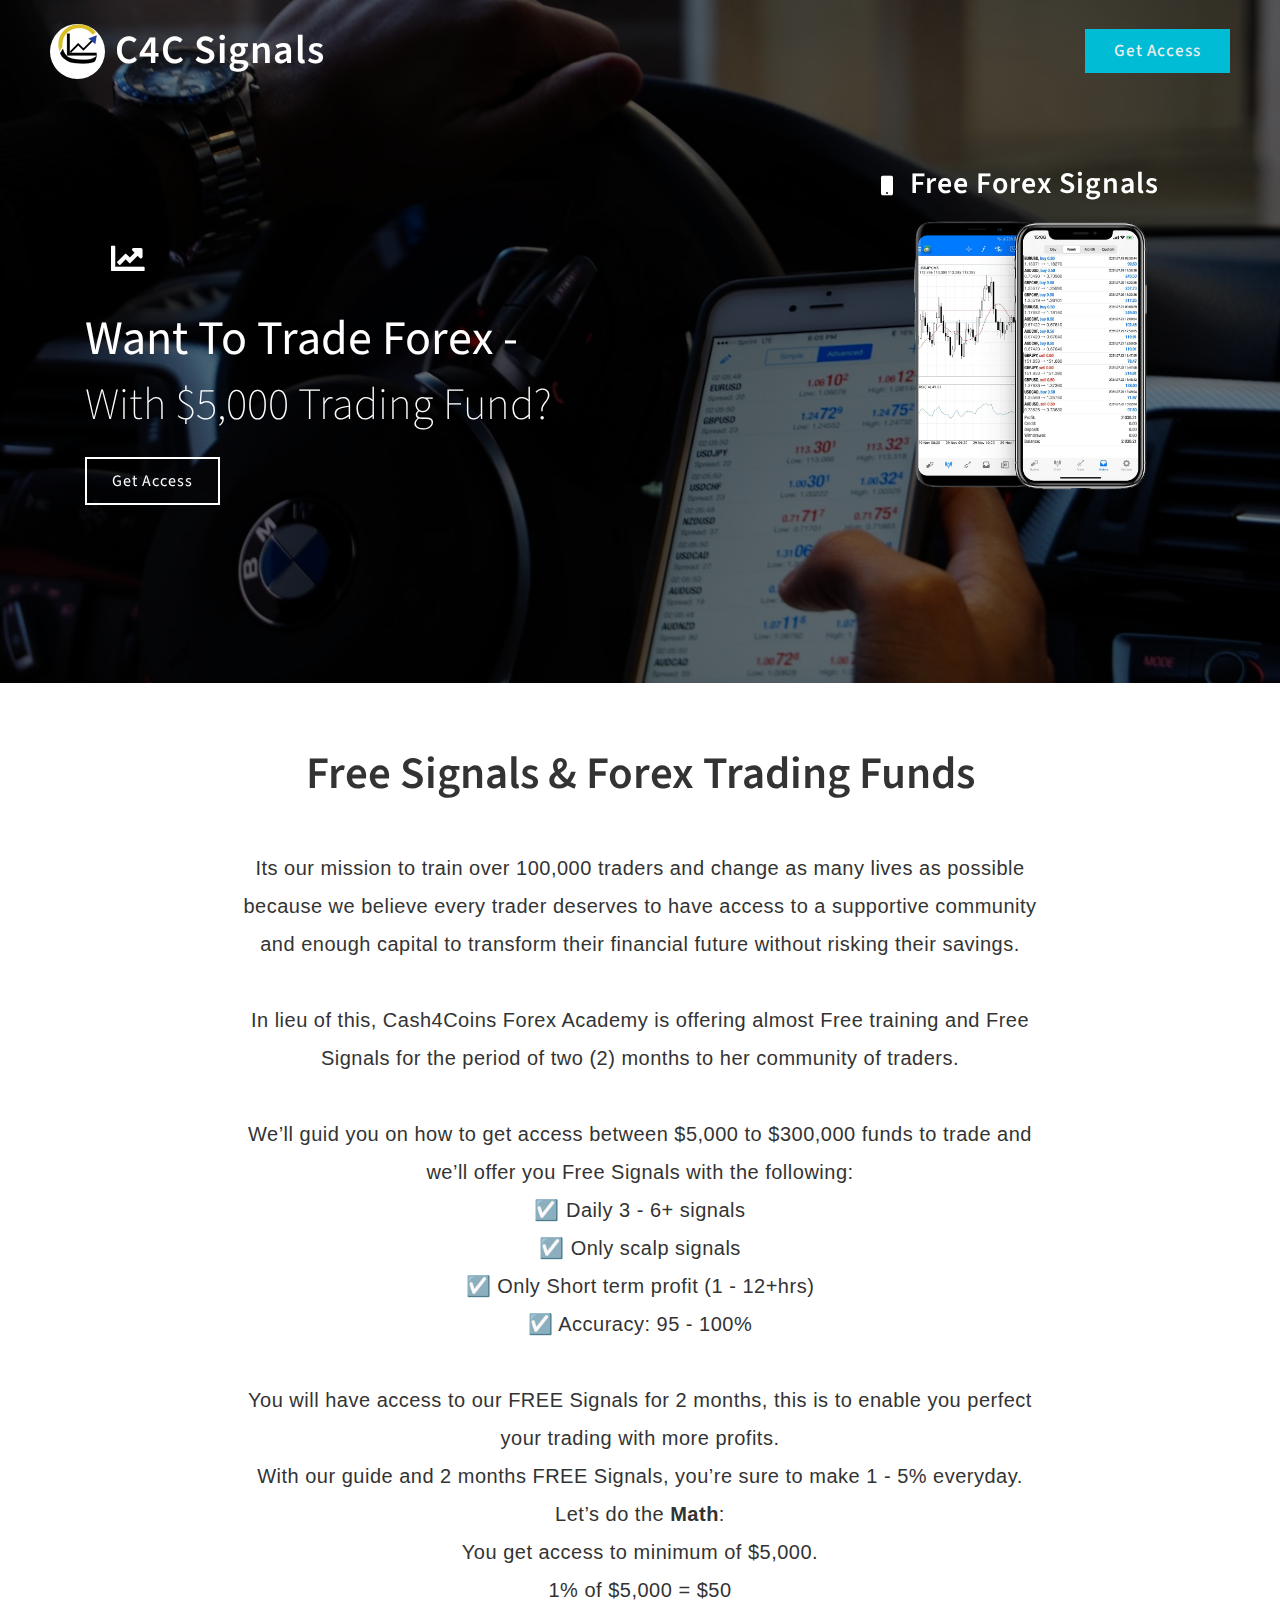
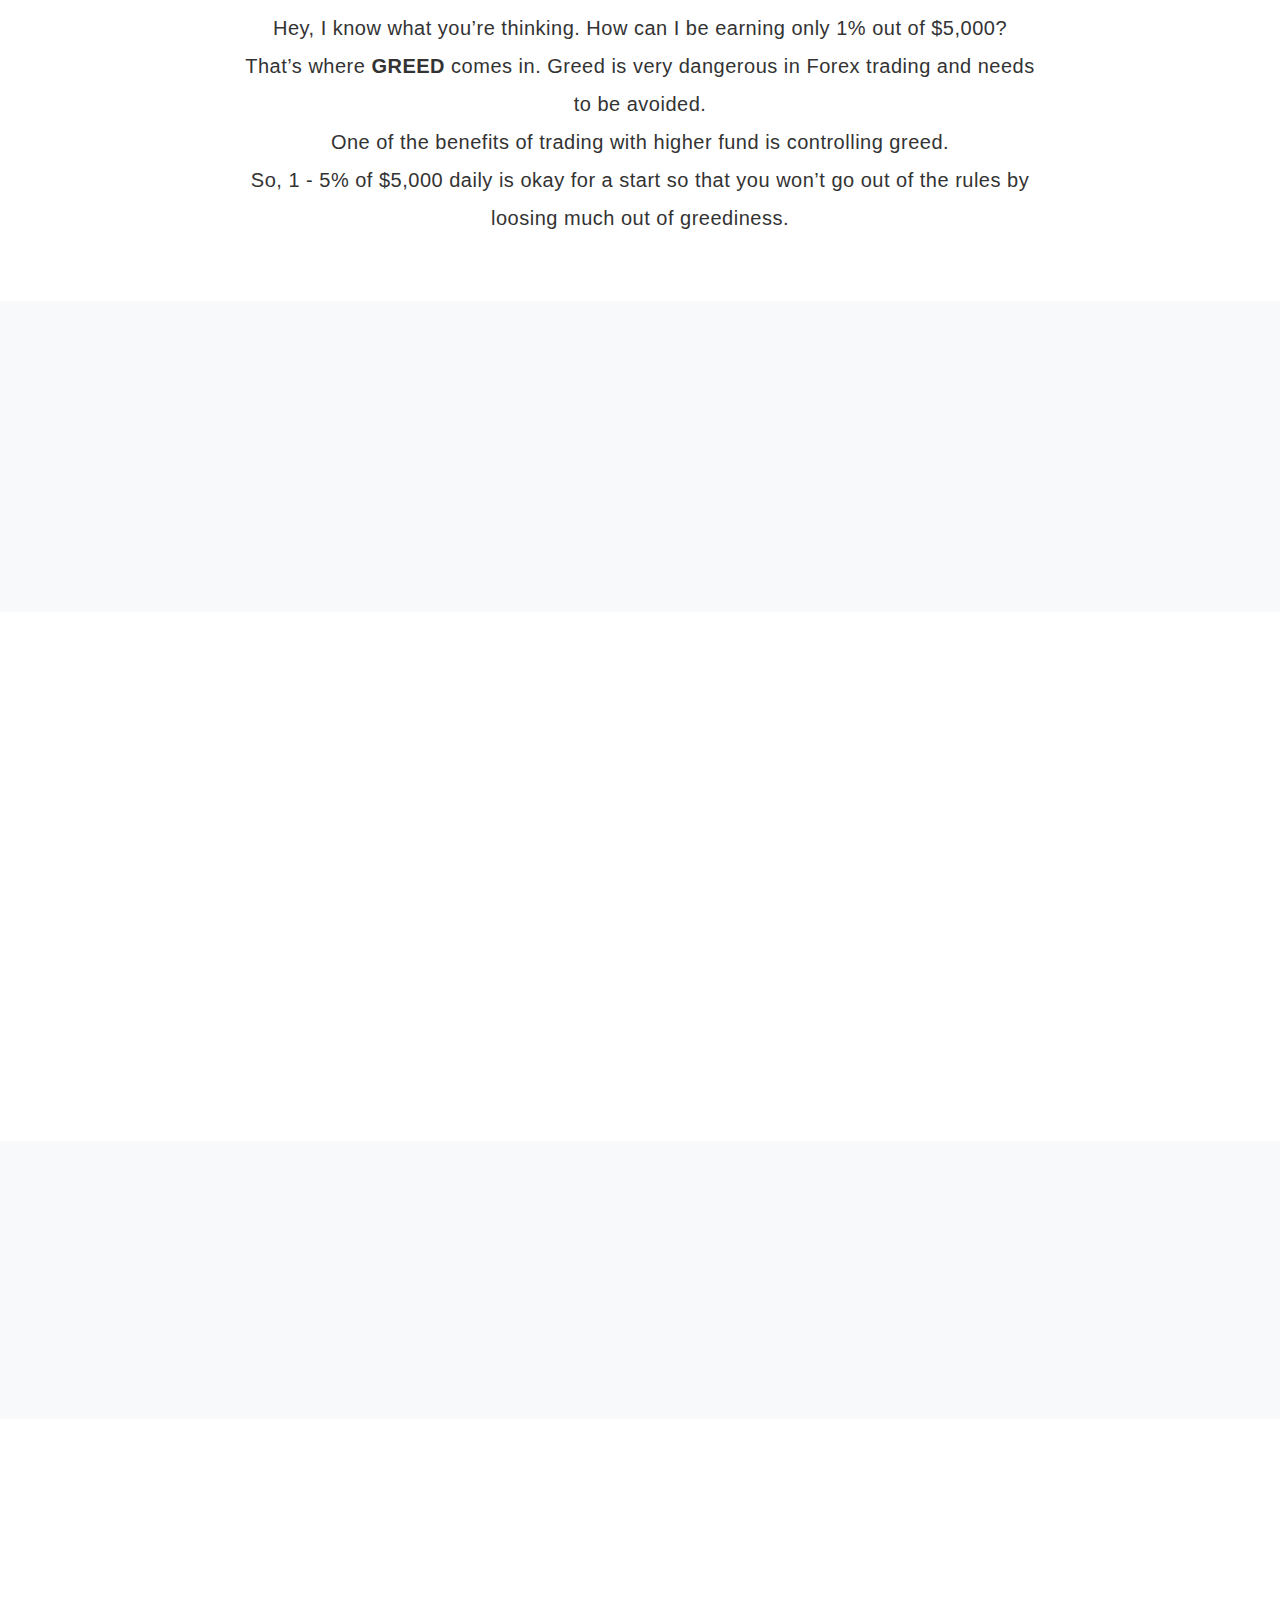
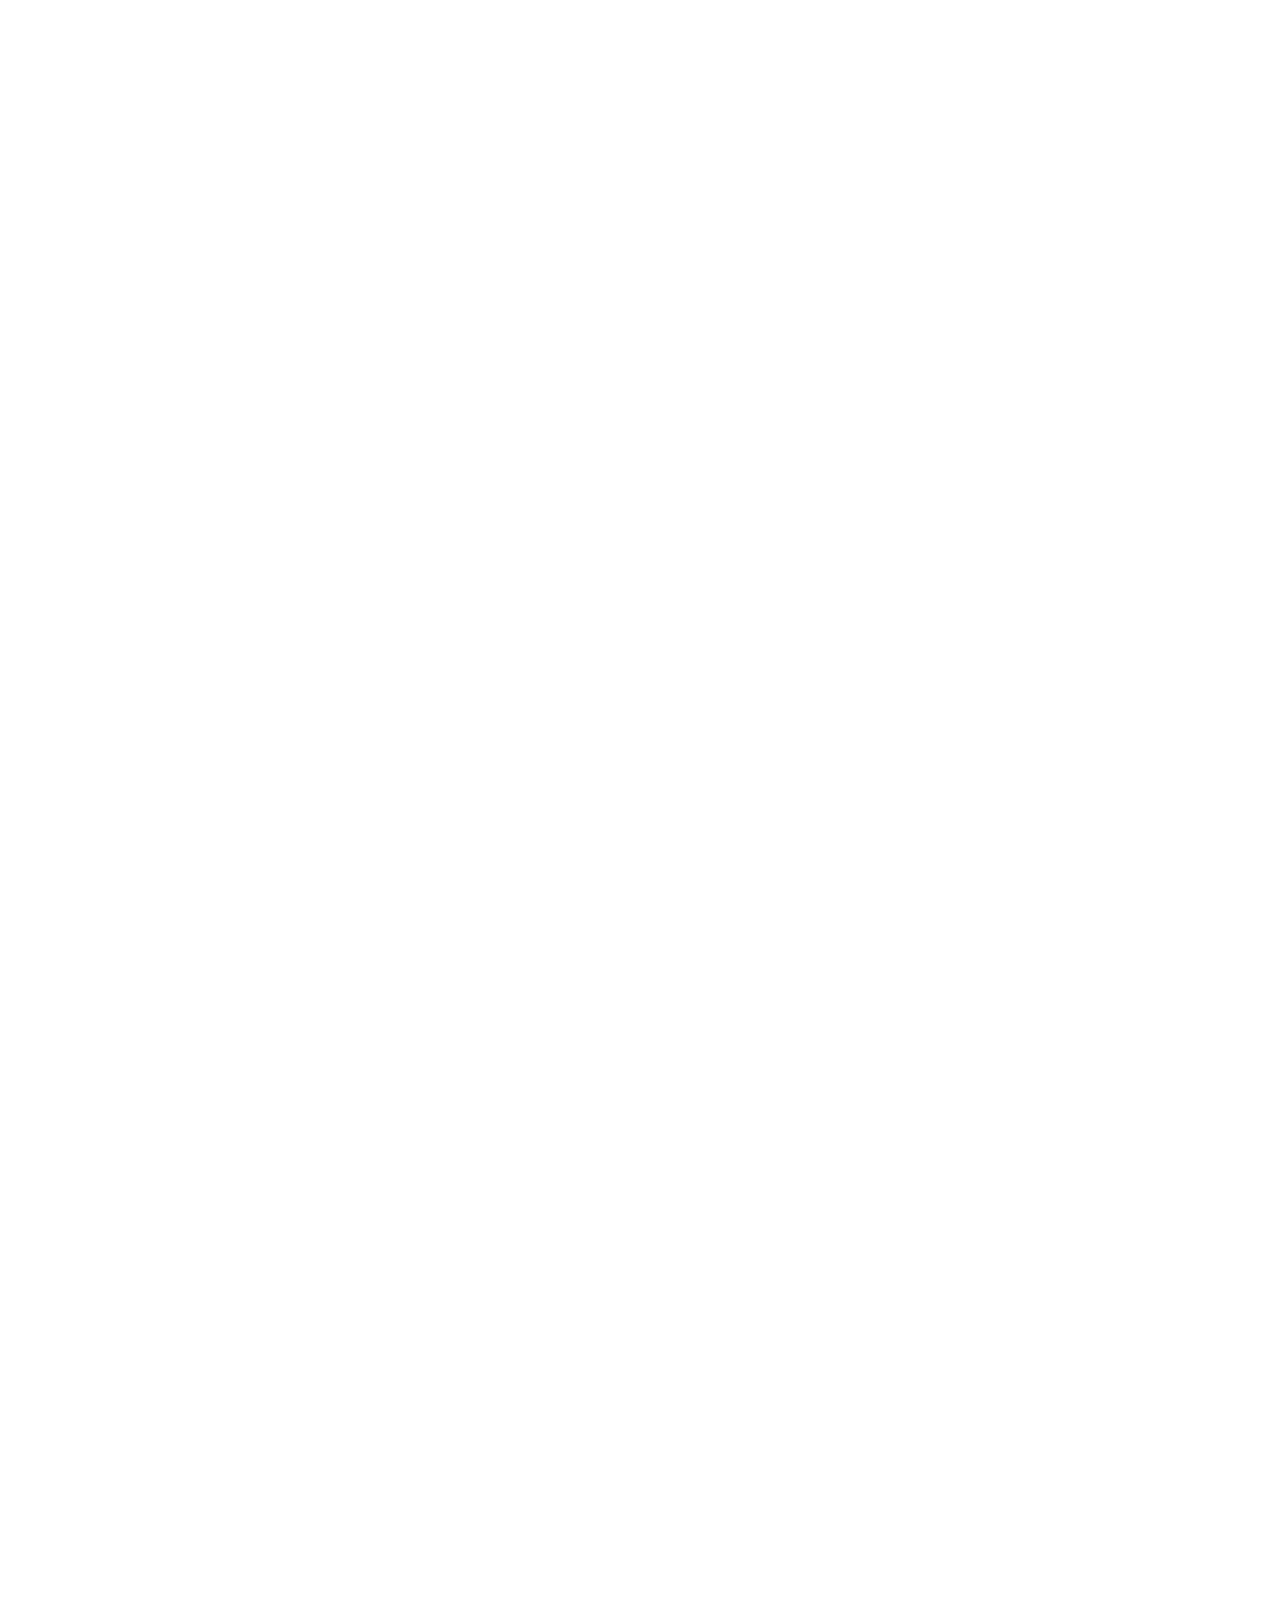
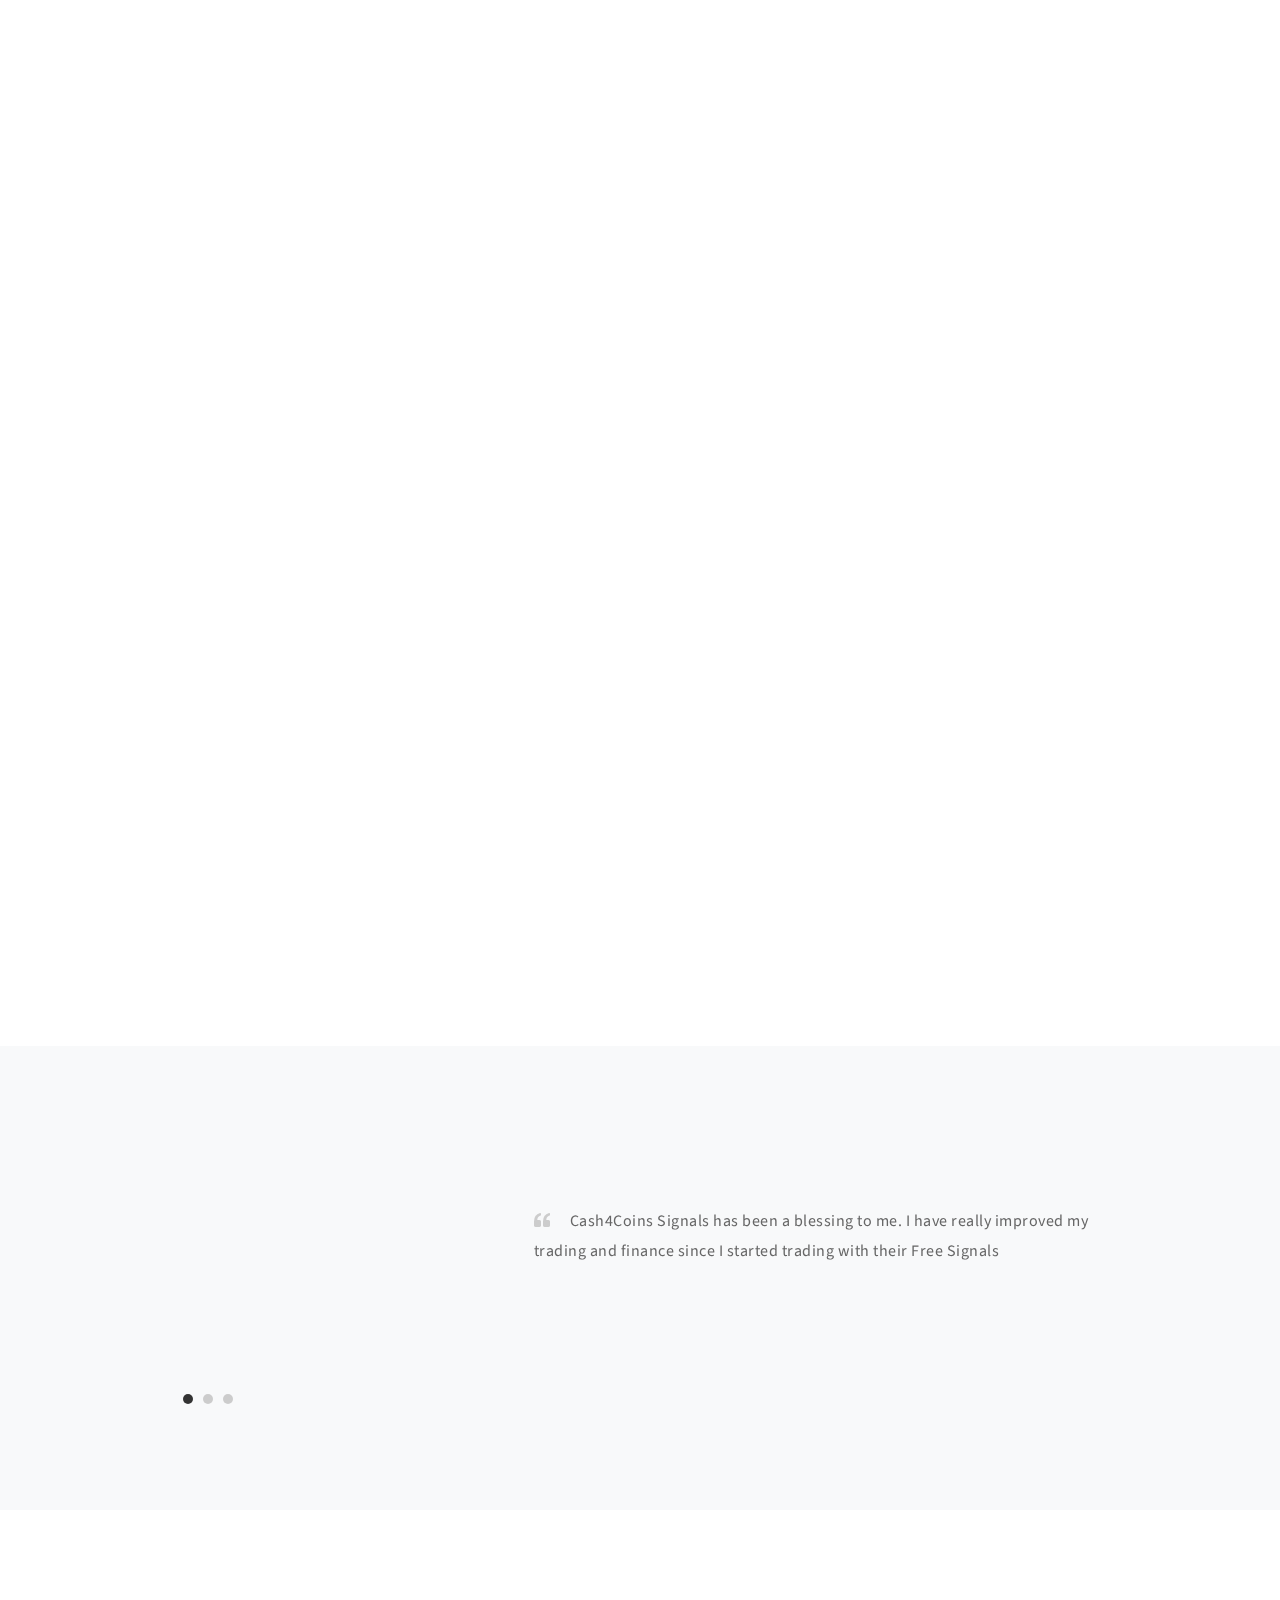
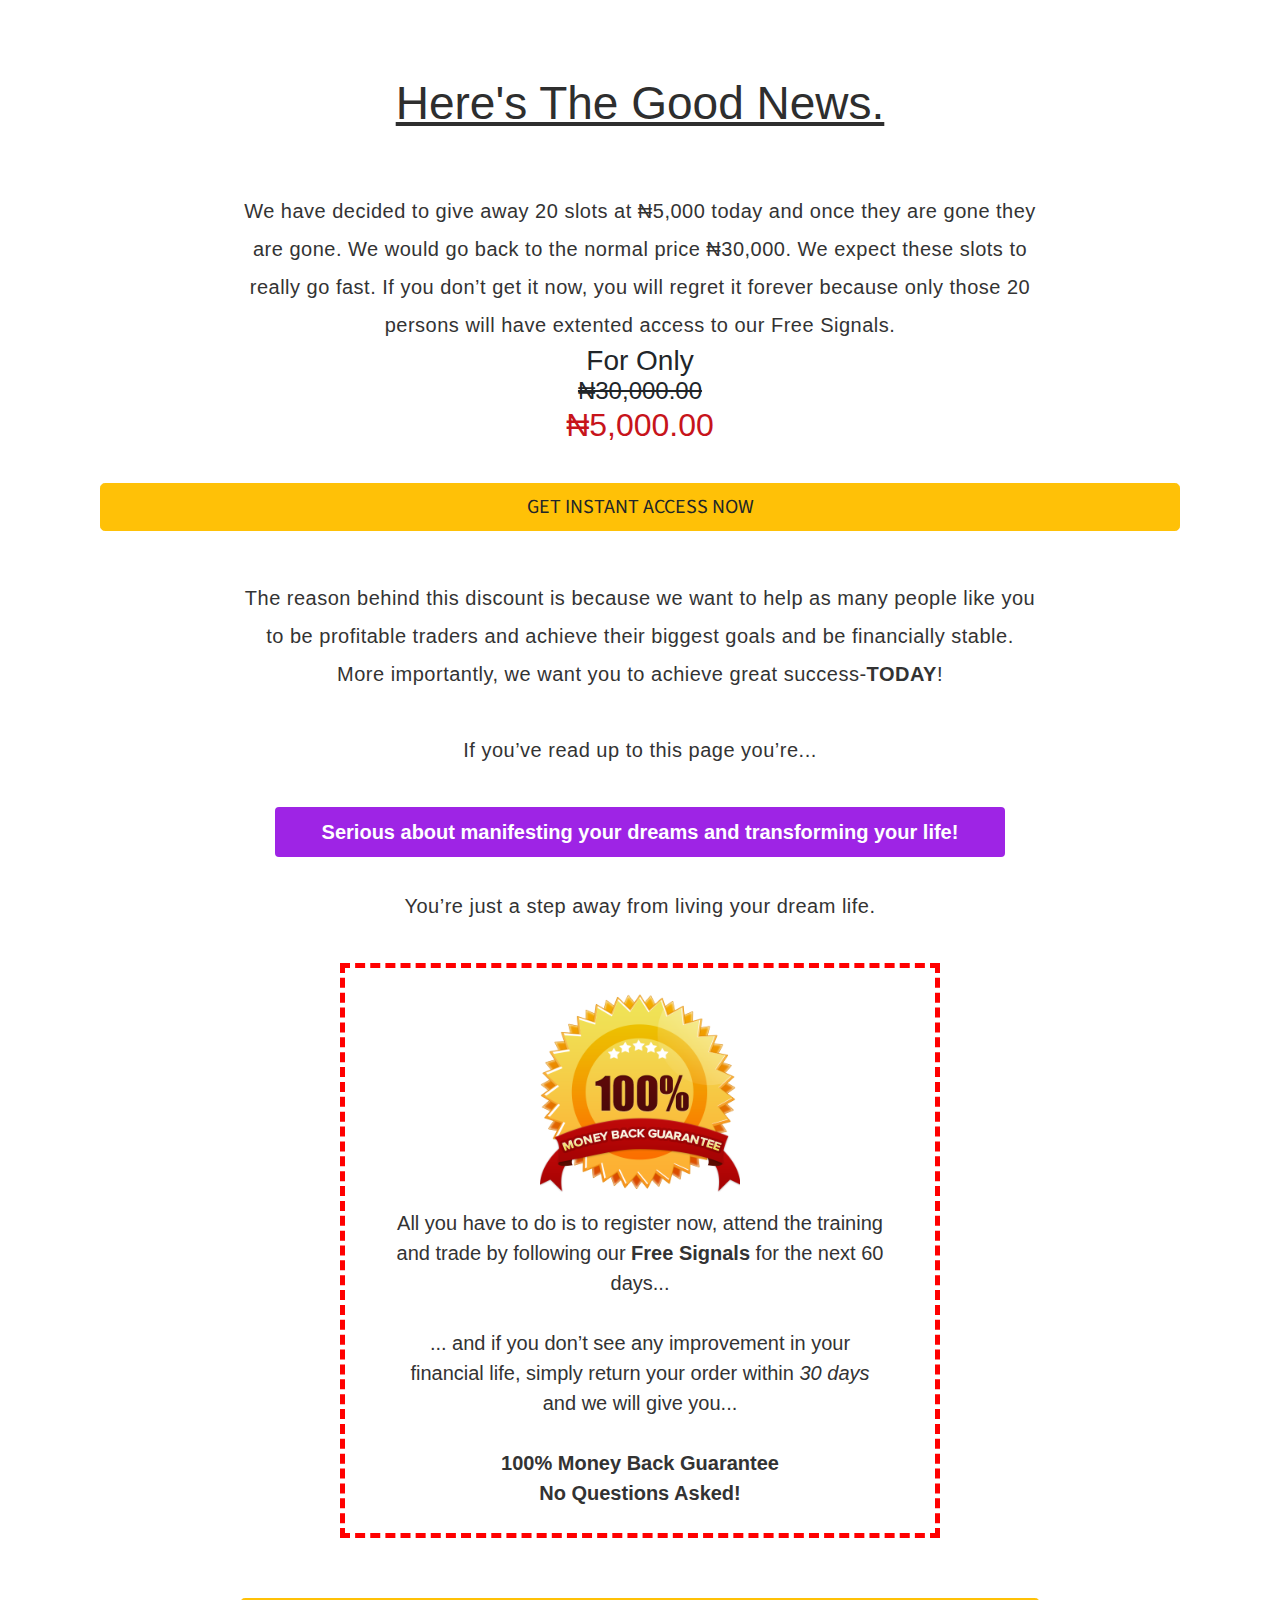
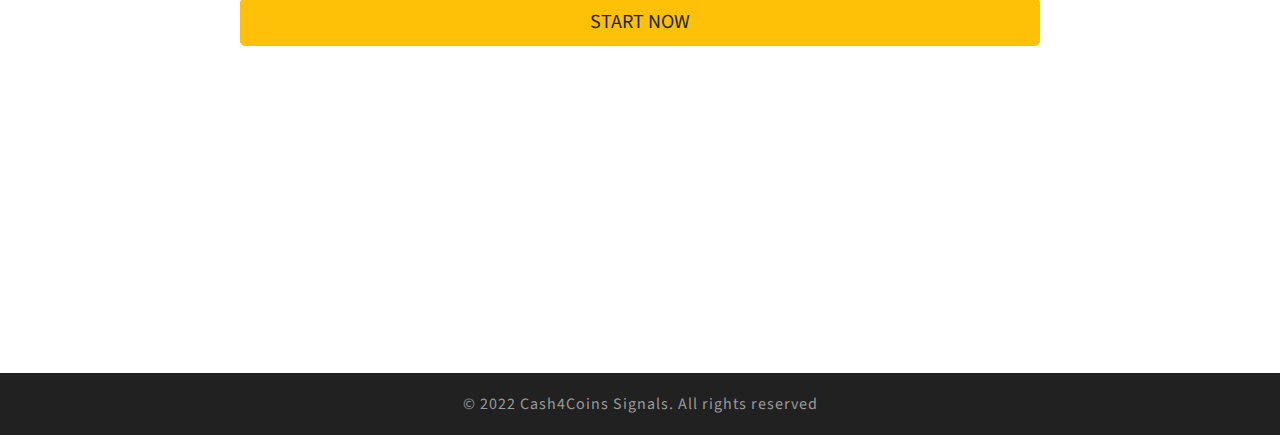
<file: index.html>
<!DOCTYPE html>
<html lang="en">
<head>
<title>Free Forex Signals and $5,000+ funds </title>
<!-- for-mobile-apps -->
<meta name="viewport" content="width=device-width, initial-scale=1">
<meta http-equiv="Content-Type" content="text/html; charset=utf-8" />
<meta name="keywords" content="Landing Responsive web template, Bootstrap Web Templates, Flat Web Templates, Android Compatible web template" />

    <script>
        addEventListener("load", function () {
            setTimeout(hideURLbar, 0);
        }, false);

        function hideURLbar() {
            window.scrollTo(0, 1);
        }
    </script>
	
	<!-- animation css files -->
	<link rel="stylesheet" href="css/animation-aos.css">
	<link href='css/aos.css' rel='stylesheet prefetch' type="text/css" media="all" />
	<!-- //animation css files -->

	<!-- css files -->
    <link href="css/bootstrap.css" rel='stylesheet' type='text/css' /><!-- bootstrap css -->
    <link href="css/style.css" rel='stylesheet' type='text/css' /><!-- custom css -->
    <link href="css/fontawesome-all.css" rel="stylesheet"><!-- fontawesome css -->
	<!-- //css files -->
	
	<!-- google fonts -->
	<link href="//fonts.googleapis.com/css?family=Source+Sans+Pro:200,200i,300,300i,400,400i,600,600i,700,700i,900,900i&amp;subset=cyrillic,cyrillic-ext,greek,greek-ext,latin-ext,vietnamese" rel="stylesheet">
	<!-- //google fonts -->
	
</head>
<body>

<!-- header -->
<header class="index-banner">
    <!-- nav -->
    <nav class="main-header">
      <div id="brand" data-aos="zoom-in-up">
        <div id="logo">
          <a target="_blank" href="https://c4csignals.com">
            <img src="images/c4csignals-logo.png" class="">
          </a>
        </div>
        <div id="word-mark">
          <h1>
            <a target="_blank" href="https://c4csignals.com">C4C Signals</a>
          </h1>
        </div>
      </div>
      <div id="menu">
        <div id="menu-toggle">
          <div id="menu-icon">
            <div class="bar"></div>
            <div class="bar"></div>
            <div class="bar"></div>
          </div>
        </div>
        <ul class="text-center text-capitalize nav-agile" data-aos="zoom-in-up">
          
          <li>
            <a class="btn nosls-btn scroll" aria-pressed="false" href="#access">
              Get Access
            </a>
          </li>
        </ul>
      </div>
    </nav>
    <!-- //nav -->
	<!-- banner -->
	<div class="banner layer" id="home">
		<div class="container">
			<div class="row banner-text">
				<div class="slider-info col-lg-8">
					<div class="agileinfo-logo mt-5">
						<h2 data-aos="fade-down">
							<span class="fa fa-chart-line text-center"></span> Want to trade Forex -
						</h2>
					</div>
					<h3 class="txt-nos_agile" data-aos="fade-down">With $5,000 trading Fund? </h3>
					<a class="btn mt-4 mr-2 text-capitalize scroll" data-aos="fade-up" href="#access" role="button">Get Access</a>
					
				</div>
				<div class="col-lg-4 col-md-8 mt-lg-0 mt-5 banner-form" data-aos="fade-left">
					<h5><i class="fas mr-2 fa-mobile"></i> Free Forex Signals</h5>
					
					<div class="col-md-12" data-aos="fade-left">
						<img src="images/mt4-on-phone.png" alt="" class="img-fluid img-responsive"/>
					</div>

				</div>
			</div>
		</div>
	</div>
	<!-- //banner -->
</header>
<!-- //header -->


<!-- contact -->
<section class="contact py-5" >
	<div class="container py-lg-3">
		<h3 class="heading mb-5 text-center" data-aos="zoom-in"> Free Signals & Forex Trading Funds</h3>
		
		  <section class="content-price" id="myDiv">
    <div class="container">
      <div class="row">
        <div class="col-md-12">
          <div class="para-price" >
            
            <p>
              Its our mission to train over 100,000 traders and change as many lives as possible because we believe every trader deserves to have access to a supportive community and enough capital to transform their financial future without risking their savings. <br><br>
            </p>
            <p>
            	In lieu of this, Cash4Coins Forex Academy is offering almost Free training and Free Signals for the period of two (2) months to her community of traders.<br><br>
            </p>

            <p>
            	We’ll guid you on how to get access between $5,000 to $300,000 funds to trade and we’ll offer you Free Signals with the following: <br>
            	☑️ Daily 3 - 6+ signals <br>

☑️ Only scalp signals <br>

☑️ Only Short term profit (1 - 12+hrs) <br>

☑️ Accuracy: 95 - 100% <br><br>
            </p>

            <p>
            	You will have access to our FREE Signals for 2 months, this is to enable you perfect your trading with more profits.
            </p>

            <p>
            	With our guide and 2 months FREE Signals, you’re sure to make 1 - 5% everyday.
            </p>

            <p>
            	Let’s do the <b>Math</b>: 
            </p>

            <p>
            	You get access to minimum of $5,000.
            </p>

            <p>
            	1% of $5,000 = $50
            </p>
            <p>
            	Hey, I know what you’re thinking. How can I be earning only 1% out of $5,000?
            </p>
            <p>
            	That’s where <b>GREED</b>  comes in. Greed is very dangerous in Forex trading and needs to be avoided.
            </p>
            <p>
            	One of the benefits of trading with higher fund is controlling greed.
            </p>
            <p>
            	So, 1 - 5% of $5,000 daily is okay for a start so that you won’t go out of the rules by loosing much out of greediness.
            </p>
          </div>
          

          
          
        </div>
      </div>
    </div>
  </section>

	</div>
</section>
<!-- //contact -->

<!-- quote -->
<section class="quote bg-light py-5">
	<div class="container py-md-3" data-aos="fade-up">
		<h4></h4>
		<p style="text-align: center;">
			It's the best time to join us to make money in Dollars($) by registering and following our signals! Soon it may be too late...
		</p>
		<p style="text-align: center;">
			Inflation rising to record levels, our money are melting, everything is getting more and more expensive! <br><br>
		</p>
		<p style="text-align: center;">
			We should protect the value of our funds by investing wisely and be able to provide for ourselves and families! <br><br>
		</p>
		<p style="text-align: center;">
			Money should work for us, not the opposite 😉
		</p>
		<div class="clearfix"></div>
	</div>
</section>
<!-- //quote -->



<!-- why choose us -->
<section class="choose py-5" id="choose">
	<div class="container py-md-3">
		<h3 class="heading mb-5 text-center" data-aos="zoom-in"> Why Join Us</h3>
		<div class="feature-grids row">
			<div class="col-lg-4 col-md-6" data-aos="fade-right">
				<div class="f1 icon1 p-4">
					<i class="fa fa-dollar-sign"></i>
					<h3 class="my-3">Higher Trading Capital</h3>
					<p>You will have access to trading capital ranging from <b>$5,000</b>  to <b>$300,000</b>. This will enable you to make more profits without risking your hard earned capital.</p>
				</div>
			</div>
			<div class="col-lg-4 col-md-6" data-aos="fade-up">
				<div class="f1 icon2 p-4">
					<i class="fa fa-chart-line"></i>
					<h3 class="my-3">Free Forex Signals</h3>
					<p>We will provide you with Free Forex Signals for the period of 2 months. We believe that within this 2 months you would have started earning much.</p>
				</div>
			</div>
			<div class="col-lg-4 col-md-6 mt-lg-0 mt-4" data-aos="fade-left">
				<div class="f1 icon3 p-4">
					<i class="fa fa-phone"></i>
					<h3 class="my-3">24/7 Support</h3>
					<p>Believe us when we said, we are here for you. We will guide you through becoming financially stable through trading Forex. You will receive other supports you need.</p>
				</div>
			</div>
		</div>
	</div>
</section>
<!-- //why choose us -->

<!-- quote -->
<section class="quote bg-light py-5">
	<div class="container py-md-3" data-aos="fade-up">
		<h4>What do you think will happen to your finance if you have access between $5,000 - $300,000 trading capital with a good and accurate Free Forex Signals?</h4>
		<div class="start text-right mt-4" data-aos="flip-left">
			<a href="#access" class="scroll">Get Access Now</a>
		</div>
		<div class="clearfix"></div>
	</div>
</section>
<!-- //quote -->

<!-- process -->
<section class="process py-5" id="overview">
	<div class="container py-md-5">
		<div class="row process-grids">
			<div class="col-lg-6" data-aos="fade-right">
				<h4 class="mb-4">Free Forex Signals</h4>
				<p class="mb-3">We have a Telegram channel for you where you will be receiving Free Signals. Our signal has the accuracy of 85-100%. </p>
				<p>Once you register, you will be added to our Free Forex Signal Channel through which you become a profitable trader.</p>
			</div>
			<div class="col-md-6" data-aos="fade-left">
				<img src="images/free-forex-signal.jpg" alt="" class="img-fluid"/>
			</div>
			<div class="col-md-6 px-5 mt-5" data-aos="fade-right">
				<img src="images/forex-trading-report.jpg" alt="" class="img-fluid"/>
			</div>
			<div class="col-lg-6 mt-5" data-aos="fade-left">
				<h4 class="mb-4">Our Trading Report</h4>
				<p class="mb-3">This report is a piece of an iceberg.</p>
				<p>Many other traders have been trading following our signals and the report has been positive.</p>
			</div>
		</div>
	</div>
</section>
<!-- //process -->



<!-- faqs -->
<section class="faq-nosl py-5" id="faq">
	<div class="container py-lg-3">
	<h3 class="heading mb-5 text-center" data-aos="zoom-in"> Frequently Asked Questions</h3>
		<div class="row faq-info">
			<div class=" col-md-6 faq-nosagile">
				<ul class="faq pl-sm-4 pl-3">
					<li class="item1 item mt-sm-4 mt-3 pt-3 pl-2" data-aos="flip-left">
						<h4>The fund is it real? </h4>
						<ul>
							<li class="subitem1 mt-3">
								<p> Yes, the fund is real. First you will have to prove your consistency in making profitable trades on a demo account then you will be given access to live account.</p>
							</li>
						</ul>
					</li>
					<li class="item2 item mt-sm-4 mt-3 pt-3 pl-2" data-aos="flip-left">
						<h4>Can I withdraw the fund? </h4>
						<ul>
							<li class="subitem1 mt-3">
								<p> No, you can only withdraw the profits you made trading with the fund that is why we are here to give you Free and accurate signals and guidance.</p>
							</li>
						</ul>
					</li>
					<li class="item3 item mt-sm-4 mt-3 pt-3 pl-2" data-aos="flip-left">
						<h4>Must I know how to trade before I join? </h4>
						<ul>
							<li class="subitem1 mt-3">
								<p> No, we will train you on how to trade and follow the Signals. All you need to do is to register for the program and take the training.</p>
							</li>
						</ul>
					</li>
				</ul>
			</div>
			<div class=" col-md-6 faq-nosagile">
				<ul class="faq pl-sm-4 pl-3">
					<li class="item5 item mt-sm-4 mt-3 pt-3 pl-2" data-aos="flip-right">
						<h4>Can I withdraw in Naira? </h4>
						<ul>
							<li class="subitem1 mt-3">
								<p> No, whenever you want to withdraw, you will have to make use of Crypto. That is sending the profit in Crypto form to your Crypto wallet.</p>
							</li>
						</ul>
					</li>
					<li class="item6 item mt-sm-4 mt-3 pt-3 pl-2" data-aos="flip-right">
						<h4>Can I reach out to the Admin? </h4>
						<ul>
							<li class="subitem1 mt-3">
								<p> Off course, you can always contact us on WhatsApp: 08176281852 or on Telegram <b>@Cash4CoinsAdmin</b>. We will respond to your message as soon as possible.</p>
							</li>
						</ul>
					</li>
					<li class="item7 item mt-sm-4 mt-3 pt-3 pl-2" data-aos="flip-right">
						<h4>Is the Signal Always Free? </h4>
						<ul>
							<li class="subitem1 mt-3">
								<p> No, you have two (2) months to use our signals for free after which you will have to pay $100 every month. We believe that 2 months is enough for you to be financially stable in trading.</p>
							</li>
						</ul>
					</li>
				</ul>
			</div>
		</div>
	</div>
</section>
<!-- //faqs -->

<!-- testimonials -->
<section class="testimonials bg-light py-5" id="testimonials">
	<div class="container py-lg-3">
		<h3 class="heading mb-5 text-center" data-aos="zoom-in"> Honorable Traders</h3>
			
			<div class="col-md-">
				<div class="callbacks_container">
					<ul class="rslides" id="slider3" style="position: relative;">
						<li data-aos="fade-down">
							<div class="row test-grids">
							<div class="col-md-4 col-sm-7 col-9" data-aos="zoom-in">
								<img src="images/testimonial-1.jpg" alt="" class="img-fluid" />
							</div>
							<div class="col-md-8">
								<div class="testi-pos">
								<h4>Daniel</h4>
								<span class=""></span>
								<ul class="d-flex mt-2">
									<li><i class="fas mr-1 fa-star"></i></li>
									<li><i class="fas mr-1 fa-star"></i></li>
									<li><i class="fas mr-1 fa-star"></i></li>
									<li><i class="fas mr-1 fa-star"></i></li>
									<li><i class="fas fa-star"></i></li>
								</ul>
							</div>
							<div class="testi-agile">
								<p>
									<i class="fas fa-quote-left pr-3"></i>
									Cash4Coins Signals has been a blessing to me. I have really improved my trading and finance since I started trading with their Free Signals
								</p>
							</div>
							</div>	
							</div>						
						</li>

						<li data-aos="fade-down">
							<div class="row test-grids">
							<div class="col-md-4 col-sm-7 col-9" data-aos="zoom-in">
								<img src="images/testimonial-2.jpg" alt="" class="img-fluid" />
							</div>
							<div class="col-md-8">
								<div class="testi-pos">
								<h4>Okey</h4>
								<span class=""></span>
								<ul class="d-flex mt-2">
									<li><i class="fas mr-1 fa-star"></i></li>
									<li><i class="fas mr-1 fa-star"></i></li>
									<li><i class="fas mr-1 fa-star"></i></li>
									<li><i class="fas mr-1 fa-star"></i></li>
									<li><i class="fas fa-star"></i></li>
								</ul>
							</div>
							<div class="testi-agile">
								<p>
									<i class="fas fa-quote-left pr-3"></i>
									I appreciate Cash4Coins Signals for guiding me on how to get funded with $5,000 and offering me Free Signals. They are just the best.
								</p>
							</div>
							</div>
							</div>							
						</li>

						<li data-aos="fade-down">
							<div class="row test-grids">
							<div class="col-md-4 col-sm-7 col-9" data-aos="zoom-in">
								<img src="images/testimonial-3.jpg" alt="" class="img-fluid" />
							</div>
							<div class="col-md-8">
								<div class="testi-pos">
								<h4>Denis</h4>
								<span class=""></span>
								<ul class="d-flex mt-2">
									<li><i class="fas mr-1 fa-star"></i></li>
									<li><i class="fas mr-1 fa-star"></i></li>
									<li><i class="fas mr-1 fa-star"></i></li>
									<li><i class="fas mr-1 fa-star"></i></li>
									<li><i class="fas fa-star"></i></li>
								</ul>
							</div>
							<div class="testi-agile">
								<p>
									<i class="fas fa-quote-left pr-3"></i>
									What can I say? I am overwelmed about the services Cash4Coins Signals offer for free. Honestly, you can not get that free elsewhere.
								</p>
							</div>
							</div>	
							</div>						
						</li>

						
						
					</ul>
				</div>
			</div>
	</div>
</section>
<!-- //testimonials -->

<!-- contact -->
<section class="contact py-5" id="access">
	<div class="container py-lg-3">
		<h3 class="heading mb-5 text-center" data-aos="zoom-in"> Get Access Now</h3>
		
		  <section class="content-price" id="myDiv">
    <div class="container">
      <div class="row">
        <div class="col-md-12">
          <div class="para-price"  id="accessBTN">
            <h1><u>Here's The Good News.</u></h1><br><br>
            <p>
              We have decided to give away 20 slots at &#x20A6;5,000 today and once they are gone they are gone. We would go back to the normal price &#x20A6;30,000. We expect these slots to really go fast. If you don’t get it now, you will regret it forever because only those 20 persons will have extented access to our Free Signals.
              <br>
            </p>
          </div>
          <div class="para-price-buy">
            <h3>For Only</h3>
            <h4><span style="text-decoration: line-through">&#x20A6;30,000.00</span></h4>
            <h2>&#x20a6;5,000.00<br><br></h2>

            <!-- Display the countdown timer in an element -->
              <div class="">
                <p id="demo" class="countdown well" style="color: red; font-size: 3em;"></p>
              </div>
          </div>
          <div class="top-p">
            <a target="_blank" href="https://paystack.com/pay/c4csignals" class="btn btn-warning btn-lg btn-block btn-huge center-block" role="button">GET INSTANT ACCESS NOW</a>
          </div><br><br>
          <div class="para-price-btm">
            <p>The reason behind this discount is because we want to help as many people like you to be profitable traders and achieve their biggest goals and be financially stable. More importantly, we want you to achieve great success-<strong>TODAY</strong>!<br><br>
              If you’ve read up to this page you’re...
              <br><br></p>
          </div>
          <div class="para-price-btm">
            <well class="rounded">
              Serious about manifesting your dreams and transforming your life!
            </well>
            <br>
          </div>
          <div class="para-price-btm">
            <p>You’re just a step away from living your dream life.<br><br></p>
          </div>
          <div class="para-price-btm">
            <div class="well guarantee">
              <img src="images/guarantee.png" class="img-responsive center-block" width="200px" style="padding-bottom: 15px" alt="Responsive image"><br>

              All you have to do is to register now,  attend the training and trade by following our <b>Free Signals</b> for the next 60 days...<br><br>... and if you don’t see any improvement in your financial life, simply return your order within <i>30 days</i><br>and we will give you...<br><br><strong>100% Money Back Guarantee<br>No Questions Asked!</strong>
            </div>
            <br><br>
            <a href="#accessBTN" class="btn btn-warning btn-lg btn-block btn-huge center-block scroll" role="button">START NOW</a>
          </div>
        </div>
      </div>
    </div>
  </section>

	</div>
</section>
<!-- //contact -->

<!-- banner bottom -->
<section class="banner-bottom py-5">
	<div class="container py-md-3">
		<h4 class="text-center" data-aos="zoom-in"> </h4>
		<ul class="list-unstyled pt-5 partners-icon text-center">
			<li data-aos="fade-up">
				<img src="images/metatrader-4-logo-og.png" alt="" class="img-fluid"/>
			</li>
			<li data-aos="fade-up">
				<img src="images/mt5-logo.jpg" alt="" class="img-fluid"/>
			</li>
			<li data-aos="fade-up">
				<img src="images/Full_Duplikium-without-backround-final.png" alt="" class="img-fluid"/>
			</li>
			<li data-aos="fade-up">
				<img src="images/ssl-5.png" alt="" class="img-fluid"/>
			</li>
			
		</ul>
	</div>
</section>
<!-- //banner bottom -->

<!--footer -->

<!-- //footer -->

<!-- copyright -->
<div class="cpy-right text-center py-3">
	<p class="">© 2022 Cash4Coins Signals. All rights reserved 
	</p>
</div>
<!-- //copyright -->


	



    <!-- js -->
    <script src="js/jquery-2.2.3.min.js"></script>
    <script src="js/bootstrap.js"></script>
    <!-- //js -->
	
	<!-- animation js -->
	<script src='js/aos.js'></script>
	<script>
		AOS.init({
            easing: 'ease-out-back',
            duration: 1000
        });

    </script>
	<!-- //animation js -->

	<!-- testimonials  Responsiveslides -->
    <script src="js/responsiveslides.min.js"></script>
    <script>
        // You can also use"$(window).load(function() {"
        $(function () {
            // Slideshow 4
            $("#slider3").responsiveSlides({
                auto: true,
                pager: true,
                nav: false,
                speed: 500,
                namespace: "callbacks",
                before: function () {
                    $('.events').append("<li>before event fired.</li>");
                },
                after: function () {
                    $('.events').append("<li>after event fired.</li>");
                }
            });

        });
    </script>
    <!-- //testimonials  Responsiveslides -->

	<!-- sticky nav bar-->
	<script>
		$(() => {

		  //On Scroll Functionality
		  $(window).scroll(() => {
			var windowTop = $(window).scrollTop();
			windowTop > 100 ? $('nav').addClass('navShadow') : $('nav').removeClass('navShadow');
			windowTop > 100 ? $('ul.nav-agile').css('top', '50px') : $('ul.nav-agile').css('top', '160px');
		  });

		  //Click Logo To Scroll To Top
		  $('#logo').on('click', () => {
			$('html,body').animate({
			  scrollTop: 0
			}, 500);
		  });

		 /*
		  //Smooth Scrolling Using Navigation Menu
		  $('a[href*="#"]').on('click', function (e) {
			$('html,body').animate({
			  scrollTop: $($(this).attr('href')).offset().top - 100
			}, 500);
			e.preventDefault();
		  });
		 */

		  //Toggle Menu
		  $('#menu-toggle').on('click', () => {
			$('#menu-toggle').toggleClass('closeMenu');
			$('ul').toggleClass('showMenu');

			$('li').on('click', () => {
			  $('ul').removeClass('showMenu');
			  $('#menu-toggle').removeClass('closeMenu');
			});
		  });

		});
	</script>
	<!-- //sticky nav bar -->

	<script src="js/smoothscroll.js"></script><!-- Smooth scrolling -->

    <!-- start-smoth-scrolling -->
    <script src="js/move-top.js"></script>
    <script src="js/easing.js"></script>
    <script>
        jQuery(document).ready(function ($) {
            $(".scroll").click(function (event) {
                event.preventDefault();
                $('html,body').animate({
                    scrollTop: $(this.hash).offset().top
                }, 900);
            });
        });
    </script>
    <script>
        $(document).ready(function () {
            /*
			var defaults = {
				  containerID: 'toTop', // fading element id
				containerHoverID: 'toTopHover', // fading element hover id
				scrollSpeed: 1200,
				easingType: 'linear' 
			 };
			*/

            $().UItoTop({
                easingType: 'easeOutQuart'
            });

        });
    </script>
    <!-- //end-smoth-scrolling -->

      <script>
// Set the date we're counting down to
var countDownDate = new Date( new Date().getTime() + 24 * 60 * 60 * 1000);
// var countDownDate = new Date("Jan 5, 2022 15:37:25").getTime();
//var countDownDate = Date.now();
// var countDownDate = new Date("Jan 5, 2022 15:37:25").getTime();

//alert(Date.now());


// Update the count down every 1 second
var x = setInterval(function() {

  // Get today's date and time
  var now = new Date().getTime();

  // Find the distance between now and the count down date
  var distance = countDownDate - now;

  // Time calculations for days, hours, minutes and seconds
  var days = Math.floor(distance / (1000 * 60 * 60 * 24));
  var hours = Math.floor((distance % (1000 * 60 * 60 * 24)) / (1000 * 60 * 60));
  var minutes = Math.floor((distance % (1000 * 60 * 60)) / (1000 * 60));
  var seconds = Math.floor((distance % (1000 * 60)) / 1000);

  // Display the result in the element with id="demo"
  document.getElementById("demo").innerHTML = days + "d " + hours + "h "
  + minutes + "m " + seconds + "s ";

  // If the count down is finished, write some text
  if (distance < 0) {
    clearInterval(x);
    document.getElementById("demo").innerHTML = "EXPIRED";
  }
}, 1000);
</script>

</body>
</html>
</file>
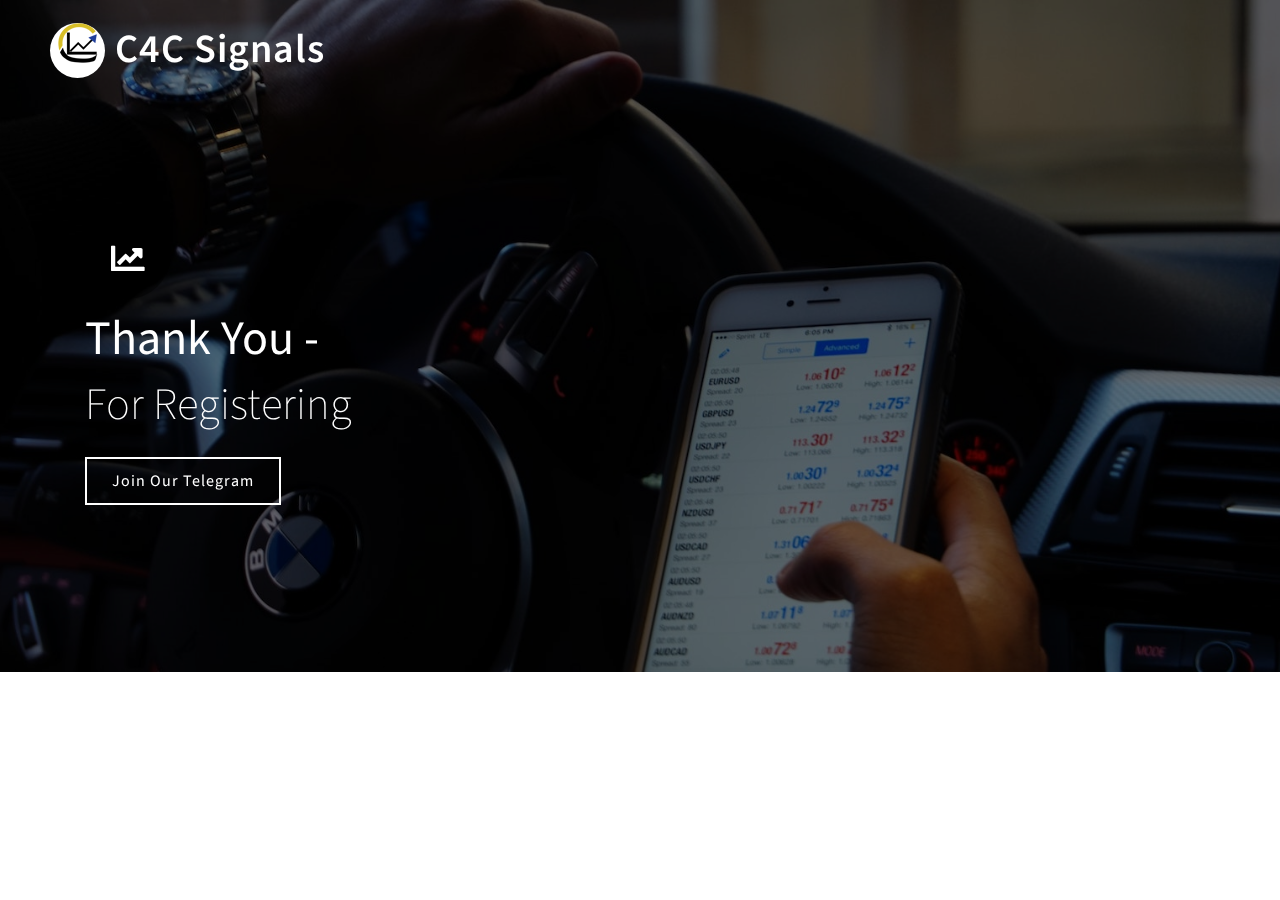
<file: done/index.html>
<!DOCTYPE html>
<html lang="en">
<head>
<title>Free Forex Signals and $5,000+ funds </title>
<!-- for-mobile-apps -->
<meta name="viewport" content="width=device-width, initial-scale=1">
<meta http-equiv="Content-Type" content="text/html; charset=utf-8" />
<meta name="keywords" content="Landing Responsive web template, Bootstrap Web Templates, Flat Web Templates, Android Compatible web template" />

    <script>
        addEventListener("load", function () {
            setTimeout(hideURLbar, 0);
        }, false);

        function hideURLbar() {
            window.scrollTo(0, 1);
        }
    </script>
	
	<!-- animation css files -->
	<link rel="stylesheet" href="../css/animation-aos.css">
	<link href='../css/aos.css' rel='stylesheet prefetch' type="text/css" media="all" />
	<!-- //animation css files -->

	<!-- css files -->
    <link href="../css/bootstrap.css" rel='stylesheet' type='text/css' /><!-- bootstrap css -->
    <link href="../css/style.css" rel='stylesheet' type='text/css' /><!-- custom css -->
    <link href="../css/fontawesome-all.css" rel="stylesheet"><!-- fontawesome css -->
	<!-- //css files -->
	
	<!-- google fonts -->
	<link href="//fonts.googleapis.com/css?family=Source+Sans+Pro:200,200i,300,300i,400,400i,600,600i,700,700i,900,900i&amp;subset=cyrillic,cyrillic-ext,greek,greek-ext,latin-ext,vietnamese" rel="stylesheet">
	<!-- //google fonts -->
	
</head>
<body>

<!-- header -->
<header class="index-banner">
    <!-- nav -->
    <nav class="main-header">
      <div id="brand" data-aos="zoom-in-up">
        <div id="logo">
          <a target="_blank" href="https://c4csignals.com">
            <img src="../images/c4csignals-logo.png" class="">
          </a>
        </div>
        <div id="word-mark">
          <h1>
            <a target="_blank" href="https://c4csignals.com">C4C Signals</a>
          </h1>
        </div>
      </div>
      <div id="menu">
        <div id="menu-toggle">
          <div id="menu-icon">
            <div class="bar"></div>
            <div class="bar"></div>
            <div class="bar"></div>
          </div>
        </div>
        
      </div>
    </nav>
    <!-- //nav -->
	<!-- banner -->
	<div class="banner layer" id="home">
		<div class="container">
			<div class="row banner-text">
				<div class="slider-info col-lg-8">
					<div class="agileinfo-logo mt-5">
						<h2 data-aos="fade-down">
							<span class="fa fa-chart-line text-center"></span> Thank you -
						</h2>
					</div>
					<h3 class="txt-nos_agile" data-aos="fade-down">For Registering </h3>
					<a class="btn mt-4 mr-2 text-capitalize" data-aos="fade-up" href="https://t.me/cash4coinsacademy" role="button">Join Our Telegram</a>
					
				</div>
				
			</div>
		</div>
	</div>
	<!-- //banner -->
</header>
<!-- //header -->


	



    <!-- js -->
    <script src="../js/jquery-2.2.3.min.js"></script>
    <script src="../js/bootstrap.js"></script>
    <!-- //js -->
	
	<!-- animation js -->
	<script src='../js/aos.js'></script>
	<script>
		AOS.init({
            easing: 'ease-out-back',
            duration: 1000
        });

    </script>
	<!-- //animation js -->

	<!-- testimonials  Responsiveslides -->
    <script src="../js/responsiveslides.min.js"></script>
    <script>
        // You can also use"$(window).load(function() {"
        $(function () {
            // Slideshow 4
            $("#slider3").responsiveSlides({
                auto: true,
                pager: true,
                nav: false,
                speed: 500,
                namespace: "callbacks",
                before: function () {
                    $('.events').append("<li>before event fired.</li>");
                },
                after: function () {
                    $('.events').append("<li>after event fired.</li>");
                }
            });

        });
    </script>
    <!-- //testimonials  Responsiveslides -->

	<!-- sticky nav bar-->
	<script>
		$(() => {

		  //On Scroll Functionality
		  $(window).scroll(() => {
			var windowTop = $(window).scrollTop();
			windowTop > 100 ? $('nav').addClass('navShadow') : $('nav').removeClass('navShadow');
			windowTop > 100 ? $('ul.nav-agile').css('top', '50px') : $('ul.nav-agile').css('top', '160px');
		  });

		  //Click Logo To Scroll To Top
		  $('#logo').on('click', () => {
			$('html,body').animate({
			  scrollTop: 0
			}, 500);
		  });

		 /*
		  //Smooth Scrolling Using Navigation Menu
		  $('a[href*="#"]').on('click', function (e) {
			$('html,body').animate({
			  scrollTop: $($(this).attr('href')).offset().top - 100
			}, 500);
			e.preventDefault();
		  });
		 */

		  //Toggle Menu
		  $('#menu-toggle').on('click', () => {
			$('#menu-toggle').toggleClass('closeMenu');
			$('ul').toggleClass('showMenu');

			$('li').on('click', () => {
			  $('ul').removeClass('showMenu');
			  $('#menu-toggle').removeClass('closeMenu');
			});
		  });

		});
	</script>
	<!-- //sticky nav bar -->

	<script src="../js/smoothscroll.js"></script><!-- Smooth scrolling -->

    <!-- start-smoth-scrolling -->
    <script src="../js/move-top.js"></script>
    <script src="../js/easing.js"></script>
    <script>
        jQuery(document).ready(function ($) {
            $(".scroll").click(function (event) {
                event.preventDefault();
                $('html,body').animate({
                    scrollTop: $(this.hash).offset().top
                }, 900);
            });
        });
    </script>
    <script>
        $(document).ready(function () {
            /*
			var defaults = {
				  containerID: 'toTop', // fading element id
				containerHoverID: 'toTopHover', // fading element hover id
				scrollSpeed: 1200,
				easingType: 'linear' 
			 };
			*/

            $().UItoTop({
                easingType: 'easeOutQuart'
            });

        });
    </script>
    <!-- //end-smoth-scrolling -->

      <script>
// Set the date we're counting down to
var countDownDate = new Date( new Date().getTime() + 24 * 60 * 60 * 1000);
// var countDownDate = new Date("Jan 5, 2022 15:37:25").getTime();
//var countDownDate = Date.now();
// var countDownDate = new Date("Jan 5, 2022 15:37:25").getTime();

//alert(Date.now());


// Update the count down every 1 second
var x = setInterval(function() {

  // Get today's date and time
  var now = new Date().getTime();

  // Find the distance between now and the count down date
  var distance = countDownDate - now;

  // Time calculations for days, hours, minutes and seconds
  var days = Math.floor(distance / (1000 * 60 * 60 * 24));
  var hours = Math.floor((distance % (1000 * 60 * 60 * 24)) / (1000 * 60 * 60));
  var minutes = Math.floor((distance % (1000 * 60 * 60)) / (1000 * 60));
  var seconds = Math.floor((distance % (1000 * 60)) / 1000);

  // Display the result in the element with id="demo"
  document.getElementById("demo").innerHTML = days + "d " + hours + "h "
  + minutes + "m " + seconds + "s ";

  // If the count down is finished, write some text
  if (distance < 0) {
    clearInterval(x);
    document.getElementById("demo").innerHTML = "EXPIRED";
  }
}, 1000);
</script>

</body>
</html>
</file>
<file: css/style.css>
html,
body {
    margin: 0;
    font-size: 100%;
    background: #fff;
	font-family: 'Source Sans Pro', sans-serif;
}

body a {
    text-decoration: none;
    transition: 0.5s all;
    -webkit-transition: 0.5s all;
    -moz-transition: 0.5s all;
    -o-transition: 0.5s all;
    -ms-transition: 0.5s all;
	font-family: 'Source Sans Pro', sans-serif;
}

body img {
    max-width: 100%;
}

a:hover {
    text-decoration: none;
}

input[type="button"],
input[type="submit"],
input[type="text"],
input[type="email"],
input[type="search"] {
    transition: 0.5s all;
    -webkit-transition: 0.5s all;
    -moz-transition: 0.5s all;
    -o-transition: 0.5s all;
    -ms-transition: 0.5s all;
}

h1,
h2,
h3,
h4,
h5,
h6 {
    margin: 0;
    letter-spacing: 0px;
}
li {
    list-style-type: none;
}
p {
    margin: 0;
    font-size: 1em;
    line-height: 1.9em;
    letter-spacing: .5px;
}

ul {
    margin: 0;
    padding: 0;
}


/*** Header Styles ***/

header.index-banner {
 /* width: 100vw; 
  height: 100vh;*/
}

button.btn.nosls-btn {
    padding: 8px 29px;
    background: #00BCD4;
    color: #eee;
    font-weight: 500;
    border: none;
    font-size: 17px;
    letter-spacing: 1px;
    border-radius: 0px;
}
button.btn.nosls-btn:hover {
    background: #333;
}
a.btn.nosls-btn {
    padding: 8px 29px;
    background: #00BCD4;
    color: #eee;
    font-weight: 500;
    border: none;
    font-size: 17px;
    letter-spacing: 1px;
    border-radius: 0px;
}
a.btn.nosls-btn:hover {
    background: #333;
}
/*** Navigation Styles ***/

nav.main-header {
  width: 100vw;
  height: 100px;
  display: grid;
  grid-template-columns: 1fr 2fr;
  position: fixed;
  top:0;
  z-index: 10;
  -webkit-transition: all 0.3s;
  transition: all 0.3s;
}

nav.main-header.navShadow {
  -webkit-box-shadow: 0 4px 30px -5px rgba(0, 0, 0, 0.2);
  box-shadow: 0 4px 30px -5px rgba(0, 0, 0, 0.2);
  height: 80px;
     background: #00BCD4;
}

nav.navShadow #word-mark {
  opacity: 0;
}

#brand,
#menu,
ul.nav-agile {
  display: -webkit-box;
  display: -ms-flexbox;
  display: flex;
  -webkit-box-align: center;
  -ms-flex-align: center;
  align-items: center;
}

#brand {
  padding-left: 50px;
}

#logo {
  width: 55px;
  height: 55px;
  background: #fff;
  border-radius: 50%;
  cursor: pointer;
}

#word-mark {
  width: 300px;
  border-radius: 90px;
  margin-left: 10px;
  opacity: 1;
  -webkit-transition: all 0.3s;
  transition: all 0.3s;
}

#logo a i {
  font-size: 2em;
  text-align: center;
  display: block;
  line-height: 1.7;
  color: rgba(255, 255, 255, 0.69);
}

#logo img {
  width: 40px;
  height: 40px;
  display: block;
  margin: auto;
}

div#word-mark h1 a {
  color: #fff;
  font-size: 1em;
  text-transform: capitalize;
  font-weight: 600;
  line-height: 0;
  letter-spacing: 1px;
}

/*** Menu Styles ***/

#menu {
  -webkit-box-pack: end;
  -ms-flex-pack: end;
  justify-content: flex-end;
  padding-right: 50px;
}

.nav-agile li {
  margin-left: 30px;
}

.nav-agile li a {
    /*width: 80px; */
    display: block;
    color: #eee;
    font-size: 17px;
    line-height: 28px;
    letter-spacing: 1px;
}

#menu-toggle {
  width: 55px;
  height: 55px;
  background: #00BCD4;
  display: -webkit-box;
  display: -ms-flexbox;
  display: flex;
  -webkit-box-pack: center;
  -ms-flex-pack: center;
  justify-content: center;
  -webkit-box-align: center;
  -ms-flex-align: center;
  align-items: center;
  border-radius: 50%;
  cursor: pointer;
  display: none;
}

#menu-toggle:hover .bar {
  width: 25px;
}

#menu-toggle.closeMenu .bar {
  width: 25px;
}

#menu-toggle.closeMenu .bar:first-child {
  -webkit-transform: translateY(7px) rotate(45deg);
  transform: translateY(7px) rotate(45deg);
}

#menu-toggle.closeMenu .bar:nth-child(2) {
  -webkit-transform: scale(0);
  transform: scale(0);
}

#menu-toggle.closeMenu .bar:last-child {
  -webkit-transform: translateY(-7px) rotate(-45deg);
  transform: translateY(-7px) rotate(-45deg);
}

.bar {
  width: 25px;
  height: 2px;
  background: #fff;
  -webkit-transition: 0.3s ease-in-out;
  transition: 0.3s ease-in-out;
}

.bar:nth-child(2) {
  width: 20px;
  margin: 5px 0;
}

.bar:last-child {
  width: 15px;
}

/*** Hero Section Styles ***/

#hero-section {
  width: 100vw;
  background: url(../images/banner.jpg) no-repeat center;
  background-size: cover;
  position: relative;
  z-index: 0;
}

.inner-banner {
  background: url(../images/inner.jpg)no-repeat center top -105px;
  -webkit-background-size: cover;
  -moz-background-size: cover;
  -o-background-size: cover;
  -ms-background-size: cover;
  min-height: 350px;
}

li.breadcrumb-item a {
  color: #1e2d3a;
  font-weight: 800;
}

.breadcrumb-item.active {
  color: #000;
  font-weight: 600;
}

div#hero-section:before {
  position: absolute;
  content: '';
  /* background: rgba(22, 82, 141, 0.22); */
  height: 100%;
  width: 100%;
  z-index: -1;
}

h1.nos-title {
  color: #fff;
  font-size: 4em;
  text-transform: capitalize;
  text-shadow: 1px 1px 1px #000;
}

#head-line {
  width: 520px;
  height: 30px;
  background: #fff;
  border-radius: 90px;
  position: relative;
}

#head-line:before,
#head-line:after {
  content: '';
  height: 30px;
  border-radius: 90px;
}

#head-line:before {
  width: 360px;
  background: #fff;
  position: absolute;
  top: -60px;
  left: 50%;
  -webkit-transform: translate(-50%, 0);
  transform: translate(-50%, 0);
}

#head-line:after {
  width: 200px;
  background: #fff;
  position: absolute;
  left: 50%;
  bottom: -60px;
  -webkit-transform: translate(-50%, 0);
  transform: translate(-50%, 0);
}

/*** Section Styles ***/

section {
  display: -webkit-box;
  display: -ms-flexbox;
  display: flex;
  -webkit-box-pack: center;
  -ms-flex-pack: center;
  justify-content: center;
  -ms-flex-wrap: wrap;
  flex-wrap: wrap;
}

/*** Responsive Menu For Smaller Device ***/

@media screen and (max-width: 800px) {
  #menu-toggle {
    display: -webkit-box;
    display: -ms-flexbox;
    display: flex;
  }
  nav.main-header {
    height: 75px;
  }
  ul.nav-agile {
    display: inline-block;
    width: 100vw;
    height: 0vw;
    background: transparent;
    position: absolute;
    top: 65px !important;
    -webkit-transition: all 0.3s;
    transition: all 0.3s;
  }
  div#word-mark h1 a {
    font-size: 0.9em;
  }
  nav.main-header.navShadow {
    height: 65px;
  }
  ul.showMenu li {
    height: auto;
    opacity: 1;
    visibility: visible;
    padding-top: 1.5em;
  }
  ul.showMenu li {
    height: 70px;
    opacity: 1;
    visibility: visible;
    margin: 0;
    background: #333;
	padding: 1em 1.35em;
	width: auto;
  }
  .nav-agile li {
    width: 15%;
    float: left;
    padding-left: 40px;
    opacity: 0;
    visibility: hidden;
    margin-left: 0;
    -webkit-transition: all 0.3s 0.1s;
    transition: all 0.3s 0.1s;
  }
  #head-line {
    -webkit-transform: scale(0.8);
    transform: scale(0.8);
  }
}





.banner {
    background: url(../images/banner.jpg)no-repeat center;
    -webkit-background-size: cover;
    -moz-background-size: cover;
    -o-background-size: cover;
    -ms-background-size: cover;
    background-size: cover;
    position: relative;
    z-index: 1;
}

.banner:after,
.inner_banner:after {
    background-color: #000;
    content: "";
    left: 0;
    opacity: 0.5;
    top: 0;
    position: absolute;
    height: 100%;
    width: 100%;
    z-index: -1;
}

.agileinfo-logo h2 {
    color: #fff;
    display: inline-block;
    font-size: 3.5em;
    text-transform: capitalize;
    font-weight: 400;
	line-height: 80px;
}

.agileinfo-logo h2 span {
    color: #ffffff;
    font-size: 0.7em;
    display: block;
    background: rgba(0, 0, 0, 0.4);
    width: 85px;
    line-height: 90px;
    height: 85px;
    border-radius: 50%;
}
.slider-info a.btn {
    background: none;
    padding: 10px 25px;
    color: #fff;
    border: 2px solid #fff;
    font-size: 16px;
    letter-spacing: 1px;
    border-radius: 0;
}
.slider-info a.btn:hover {
    border: 2px solid #00bcd4;
    color: #00bcd4;
}
h3.txt-nos_agile {
    font-size: 3.2em;
    color: #fff;
    text-transform: capitalize;
    font-weight: 100;
}

.banner-text {
    padding: 13vw 0;
}

.banner-form h5 {
    color: #fff;
     font-size: 30px;
    letter-spacing: 1px;
    font-weight: 600;
	text-align: center;
}

.banner-form h5 i {
    font-size: 20px;
}
.banner-form input[type="text"], .banner-form input[type="email"], .banner-form input[type="password"] {
    width: 100%;
    color: #eee;
    outline: none;
    font-size: 16px;
    padding: 0.8em 1em;
    border: 1px solid #e6eae8;
    -webkit-appearance: none;
    margin-bottom: 0.8em;
    letter-spacing: 1px;
    background: none;
     border-radius: 0;
}
.banner-form input[type=submit] {
    color: #FFFFFF;
    padding: .8em 1em;
    font-size: 16px;
    cursor: pointer;
    border: 2px solid #00BCD4;
    outline: none;
    background: #00BCD4;
    width: 100%;
    letter-spacing: 1px;
    transition: 0.5s all;
     border-radius: 0;
    -webkit-transition: 0.5s all;
    -moz-transition: 0.5s all;
    -o-transition: 0.5s all;
    -ms-transition: 0.5s all;
}
.banner-form input[type=submit]:hover {
    background: #333;
    border: 2px solid #333;
}

/*-- place holder --*/

.banner-form ::-webkit-input-placeholder { /* Chrome/Opera/Safari */
  color: #ccc;
}
.banner-form ::-moz-placeholder { /* Firefox 19+ */
  color: #ccc;
}
.banner-form :-ms-input-placeholder { /* IE 10+ */
  color: #ccc;
}
.banner-form :-moz-placeholder { /* Firefox 18- */
  color: #ccc;
}

/*-- //place holder --*/

/*-- modal popup video --*/
.modal-body.video iframe {
	border: none;
	width: 100%;
	min-height: 250px;
}
/*-- //modal popup video --*/

/*-- modal popup login --*/
.login h5 {
    font-size: 26px;
    color: #333;
    letter-spacing: 1px;
}
.login label {
    font-size: 17px;
    letter-spacing: .5px;
    color: #777;
}
.login p a {
    color: #999;
}
/*-- //modal popup login --*/

/*-- modal popup readmore --*/
.modal-body {
    font-size: 15px;
    line-height: 28px;
    color: #2a2a2a;
}
.modal-title {
    font-size: 28px !important;
     font-weight: 700;
    padding: 0 !important;
    letter-spacing: 2px;
    color: #333;
}
.modal-title span{
    color: #dc3545;
}
.modal-title i{
      font-size: 1em;
    width: 55px;
    height: 55px;
    background: #00BCD4;
    border-radius: 50%;
    cursor: pointer;
    text-align: center;
    line-height: 2;
    color: rgba(255, 255, 255, 0.69);
}
.btn-primary {
    color: #fff;
    background-color: #00bcd4;
    border-color: #00bcd4;
    border-radius: 0;
    padding: 8px 25px;
}
.btn-secondary {
    color: #fff;
    background-color: #333;
    border-color: #333;
    border-radius: 0;
    padding: 8px 25px;
}
/*-- //modal popup readmore --*/


.para-price {
  font-family: 'Noto Sans', sans-serif;
  text-align: center;
  font-size: 20px;
  font-weight: 400;
  line-height: 1.5;
  color: #333;
  display: block;
  margin: 0 auto;
  max-width: 800px;
}

.para-price h1 {
  font-size: 46px;
  color: #2e2e2e;
}

.para-price-btm {
  font-family: 'Noto Sans', sans-serif;
  text-align: center;
  font-size: 20px;
  font-weight: 400;
  line-height: 1.5;
  color: #333;
  display: block;
  margin: 0 auto;
  max-width: 800px;
}

.para-price-buy {
  font-family: 'Noto Sans', sans-serif;
  text-align: center;
  display: block;
  margin: 0 auto;
  max-width: 800px;
}

.para-price-buy h1 {
  color: #C7141B;
  font-size: 48px;
}

.para-price-buy h2 {
  color: #C7141B;
}

.para-price-sincerely {
  font-family: 'Noto Sans', sans-serif;
  text-align: left;
  font-size: 24px;
  font-weight: 700;
  line-height: 1.5;
  color: #181818;
  display: block;
  margin: 0 auto;
  max-width: 800px;
  padding-top: 50px;
}

.guarantee {
  background-color: #fff !important;
  border: 5px dashed red;
  border-radius: 0;
  box-shadow: none !important;
  -webkit-box-shadow: none !important;
  -moz-box-shadow: none !important;
  padding: 25px 50px;
  display: block;
  margin: 0 auto;
  max-width: 600px;
}

.rounded {
  background-color: #9e24e5 !important;
  border-radius: 50px;
  box-shadow: none !important;
  -webkit-box-shadow: none !important;
  -moz-box-shadow: none !important;
  color: #fff;
  font-weight: 700;
  padding: 10px 20px;
  display: block;
  margin: 0 auto;
  max-width: 730px;
}



/*-- banner bottom --*/
.banner-bottom h4 {
    font-size: 28px;
    font-weight: 600;
    color: #333;
    position: relative;
}
.banner-bottom h4:after {
    position: absolute;
	content:'';
	width:6%;
	height:2px;
	bottom:-70%;
	left: 47%;
    background: #333;
}
ul.partners-icon li {
    display: inline-block;
    margin: 0 2em;
}
ul.partners-icon li img {
    width: 150px;
}
ul.partners-icon li i {
    font-size: 5em;
}
.clr1 {
    color: #30c39e;
}
.clr2 {
    color: #ffc168;
}
.clr3 {
    color: #00bce4;
}
.clr4 {
    color: #fd5c63;
}
.clr5 {
    color: #009f4d;
}
.clr6 {
    color: #8e43e7;
}
/*-- banner bottom --*/

/*-- why choose us --*/
h3.heading {
    font-size: 45px;
    font-weight: 600;
    color: #333;
    text-transform: capitalize;
    letter-spacing: 0;
}
.f1 h3 {
    font-size: 27px;
    font-weight: 600;
    color: #333;
}
.f1 p {
    font-size: 16px;
    color: #777;
}
.f1 i {
    background: #f3f3f3;
    width: 65px;
    height: 65px;
    line-height: 65px;
    text-align: center;
    font-size: 30px;
}
.icon1 i{
	color: #ff4f81;
}
.icon2 i{
	color: #00aeff;
}
.icon3 i{
	color: #2dde98;
}
.f1{
    box-shadow: 7px 7px 10px 0 rgba(76, 110, 245, .1);
}
/*-- why choose us --*/

/*-- quote --*/
.quote{
    background: #00BCD4;
}
.quote h4 {
    font-size: 34px;
    font-weight: 600;
    color: #333;
    text-transform: capitalize;
    display: inline-block;
    letter-spacing: 0;
    line-height: 50px;
	width:80%;
	float:left;
}
.quote a {
    background: #00bcd4;
    color: #fff;
    padding: 10px 30px;
    display: inline-block;
    font-size: 17px;
    letter-spacing: 1px;
}
.quote a:hover {
    background: #333;
}
.start{
	width:20%;
	float:right;
}
/*-- //quote --*/

/*-- process grids --*/
.process-grids h4 {
    font-size: 34px;
    font-weight: 600;
    color: #333;
}
.process-grids p {
    font-size: 16px;
    color: #777;
}
/*-- //process grids --*/

/*-- Pricing --*/
#plans {
    background: #f8f9fa;
}
.price-main-info .card-header h4 {
    color: #f7f7f7;
    font-size: 1.7em;
    font-weight: 600;
    line-height: 1em;
    padding-top: 2em;
}

.price-main-info .card-header h4 span {
    display: block;
    font-weight: 100;
}

.price-main-info .card-header {
    background: url(../images/price.jpg)no-repeat 0px 0px;
    -webkit-background-size: cover;
    -moz-background-size: cover;
    -o-background-size: cover;
    -ms-background-size: cover;
    background-size: cover;
    min-height: 192px;
}

.price-main-info .card-body {
    background: #fff;
	padding: 1em;
}
.card{
    box-shadow: 7px 7px 10px 0 rgba(76, 110, 245, .1);
	border: none;
}
.pricing-card-title span {
     font-size: .45em;
    display: inline-block;
    color: #999;
    font-weight: 400;
}

.price-main-info small.text-muted {
    font-size: 0.5em;
}

ul.list-unstyled li {
    font-size: 17px;
    color: #7d7d7d;
    line-height: 2.5em;
}

.price-main-info h5.card-title {
    font-size: 3em;
    color: #333;
    font-weight: 600;
}

.card-deck .card {
    padding: 0px;
}

.price-inner .log-in a {
    font-size: 15px;
    background: #00bcd4;
    border-radius: 0;
    letter-spacing: 1px;
    color: #fff;
     padding: 6px 25px;
}
.price-inner .log-in a:hover {
    background: #333;
}
.price-inner.card h4 {
    color: #a7aaad;
    color: #333;
    font-size: 2em;
}

.price-main-info.card {
    border-radius: 0;
    border: none;
    background: none;
}

/*--/tabs --*/

.nav-pills .nav-link {
    padding: 0.7em 2em;
    letter-spacing: 1px;
    color: #4e4c4c;
    background: transparent;
    font-weight:400;
    text-transform: uppercase;
    font-size: 0.9em;
    margin: 0 0.5em;
    border-radius: 0;
}

.nav-pills .nav-link.active,
.nav-pills .show > .nav-link {
    color: #fff;
    background: #333;
}


.tech-btm h5 {
    font-size: 0.9em;
    line-height: 1.4em;
    font-weight: 600;
}

.menu-img-info h5 {
    font-size: 1.8em;
    color: #7b7d80;
    text-shadow: 0 1px 2px rgba(0, 0, 0, 0.37);
    line-height: 1.4em;
}

p.sub-meta {
    color: #1cbbb4;
    font-size: 1.2em;
    font-weight: 600;
}

.text-info-sec p {
    color: #8c9398;
}

.text-info-sec h5 {
    font-size: 1.4em;
    color: #4e4f50;
    text-shadow: 0 1px 2px rgba(18, 18, 19, 0.13);
    font-weight: 700;
    text-transform: uppercase;
}

.text-info-sec i {
    color: #EB2941;
}

/*--//tabs--*/

/*--// Pricing --*/

/*-- faq --*/
ul.faq h4 {
    font-size: 22px;
    line-height: 1.36;
    color: #333;
    font-weight: 600;
}
ul.faq  li.item {
    border-top: 2px solid #777;
}
ul.faq p {
    font-size: 17px;
    color: #7d7d7d;
}
/*-- faq --*/

/*-- contact --*/
.styled-input {
    margin: 1.2em 0 0em;
}
.contact input[type="text"], .contact input[type="email"], .contact textarea {
    color: #333;
    border: none;
    padding:.8em 1em;
    border: 1px solid #ccc;
    font-size: 16px;
    width: 100%;
	text-transform: capitalize;
    background: rgba(229, 143, 230, 0);
    outline: none;
    letter-spacing: 1px;
    transition: 0.5s all;
    -webkit-transition: 0.5s all;
    -moz-transition: 0.5s all;
    -o-transition: 0.5s all;
    -ms-transition: 0.5s all;
}
.contact textarea {
    min-height: 10em;
    resize: none;
}
.contact input[type="submit"] {
    font-size: 16px;
    background: #00bcd4;
    border-radius: 0;
    letter-spacing: 1px;
    color: #fff;
    padding: 10px 30px;
    outline: none;
    border: none;
	cursor: pointer;
}
.contact input[type="submit"]:hover {
    background: #333;
}
/*-- //contact --*/

/*--footer--*/

.footer_noslayouts_section_1its{
	background: #151515;
}

.footer_noslayouts_section_1its h3,.footer_noslayouts_section_1its h2{
	font-size: 1.5em;
	color: #eee;
    font-weight: 600;
	margin-bottom: 20px;
	letter-spacing: 1px;
}

.footer-text p, .contact-info p {
    color: #808080;
    font-size: 16px;
    line-height: 1.8em;
    letter-spacing: 1px;
}

.phone {
    margin-top: 20px;
}

.contact-info h4 {
    font-style: normal;
    font-weight: 300;
    font-size: 1.3em;
    line-height: 1.71;
    letter-spacing: 1px;
    text-transform: capitalize;
    color: #fff;
}
.copyright {
    border-top: 1px solid #808080;
    margin-left: 15px;
}
.copyright p {
    font-size: 15px;
    letter-spacing: .5px;
    text-transform: capitalize;
}
.copyright p a{
	color:#ea1d5d;
	text-decoration: underline;
}
.copyright p a:hover {
	color:#fff;
}
.footer p,.footer a{
	color: #808080;
    margin: 8px 0;
}

.footer a:hover {
    color: #fff;
}
.footer-grid:nth-child(2) {
	border-left: 1px solid #1b1b1b;
	border-right: 1px solid #1b1b1b;
}

.footer ul li.hd {
	color: #34bf49;
}

.newsletter .email {
	background-color: #F4F4F4;
	border: none;
}

.flickr-grid {
	float: left;
	width: 32%;
	margin: 0 0.1em .2em;
}

.flickr-grid a img {
	width: 100%;
	padding: 0.3em;
	border: 1px solid #333333;
}

.footer-text input[type="email"] {
    outline: none;
    padding: 12px 15px;
    color: #fff;
    font-size: 13px;
    width: 85%;
    border: none;
    background: none;
    letter-spacing: 1px;
}

.newsletter {
	position: relative;
	margin-top: 2em;
}

button.btn1 {
    color:#808080;
    border: none;
    padding: 10px 0;
    outline: none;
    text-align: center;
    text-decoration: none;
    background: none;
   cursor:pointer;
    -webkit-transition: 0.5s all;
    -moz-transition: 0.5s all;
    -o-transition: 0.5s all;
    -ms-transition: 0.5s all;
    transition: 0.5s all;
    float: right;
    width: 15%;
}
.footer-grid_section_1its_nos form {
    border: 1px solid #808080;
    width: 100%;
    margin-top: 20px;
}
ul.social_section_1info li {
    display: inline-block;
}

ul.social_section_1info {
    margin-top: 20px;
}

ul.social_section_1info a {
    color: #808080;
    margin-right: 10px;
    font-size: 13.5px;
    margin-right: 2px;
    width: 35px;
    height: 35px;
    background: #212121;
	padding: 9px 15px;
    text-align: center;
    line-height: 35px;
	letter-spacing: 1px;
}
ul.social_section_1info a:hover{
    color: #fff;
}

.phone p a {
    color: #808080;
}
.phone p a:hover {
    color: #fff;
}

ul.links li {
    list-style-type: none;
    margin: 5px 0;
}
ul.links li a{
    color: #808080;
    font-size: 16px;
    letter-spacing: .5px;
}
ul.links li a:hover{
    color: #fff;
}
.cpy-right{
	background:#212121;
}
.cpy-right p,.cpy-right a {
    letter-spacing: 1px;
    color: #999;
}
.cpy-right a:hover{
	color: #eee;
}
.footer-title a i {
    font-size: 1em;
    width: 55px;
    height: 55px;
    background: #00BCD4;
    border-radius: 50%;
    cursor: pointer;
    text-align: center;
    line-height: 1.7;
    color: rgba(255, 255, 255, 0.69);
}
.footer-title a {
    font-size: 33px;
    text-transform: capitalize;
    font-weight: 600;
    color: #eee;
}
.footer-grid_section {
    width: 60%;
    margin: auto;
}
li.facebook a:hover {
    color: #fff;
    background: #3b5998;
}
li.twitter a:hover  {
    color: #fff;
    background: #1da1f2;
}
li.google a:hover  {
    color: #fff;
    background: #dd4b39;
}
li.linkedin a:hover  {
    color: #fff;
    background: #0077b5;
}
/*--//footer--*/

/*-- text Slider --*/

#slider {
	box-shadow: none;
	-moz-box-shadow: none;
	-webkit-box-shadow: none;
	margin: 0 auto;
}

.rslides_tabs {
	list-style: none;
	padding: 0;
	background: rgba(0, 0, 0, .25);
	box-shadow: 0 0 1px rgba(255, 255, 255, .3), inset 0 0 5px rgba(0, 0, 0, 1.0);
	-moz-box-shadow: 0 0 1px rgba(255, 255, 255, .3), inset 0 0 5px rgba(0, 0, 0, 1.0);
	-webkit-box-shadow: 0 0 1px rgba(255, 255, 255, .3), inset 0 0 5px rgba(0, 0, 0, 1.0);
	font-size: 18px;
	list-style: none;
	margin: 0 auto 50px;
	max-width: 540px;
	padding: 10px 0;
	text-align: center;
	width: 100%;
}

.rslides_tabs li {
	display: inline;
	float: none;
	margin-right: 1px;
}

.rslides_tabs a {
	width: auto;
	line-height: 20px;
	padding: 9px 20px;
	height: auto;
	background: transparent;
	display: inline;
}

.rslides_tabs li:first-child {
	margin-left: 0;
}

.rslides_tabs .rslides_here a {
	background: rgba(255, 255, 255, .1);
	color: #fff;
	font-weight: bold;
}

.events {
	list-style: none;
}

.callbacks_container {
	position: relative;
}

ul.callbacks_tabs {
    position: absolute;
    z-index: 2;
    left: 8%;
    bottom: 36px;
}

.callbacks_tabs a {
	visibility: hidden;
}

.callbacks_tabs a:after {
	content: "\f111";
	font-size: 0;
	visibility: visible;
	display: inline-block;
	height: 10px;
	width: 10px;
	border-radius: 50%;
	background: #ccc;
}

.callbacks_here a:after {
	background: #333;
}

.testi-agile p i {
	color: #ccc;
}

/*
.callbacks_nav {
	position: absolute;
	-webkit-tap-highlight-color: rgba(0, 0, 0, 0);
	top: 78%;
	opacity: 0.7;
	z-index: 3;
	text-indent: -9999px;
	overflow: hidden;
	text-decoration: none;
	height: 34px;
	width: 34px;
	background: url("../images/left.png") no-repeat 0px 0px;
}
.callbacks_nav.prev {
	left: auto;
	background: url("../images/back.png") no-repeat 0px 0px;
	left: 18em;
}
.callbacks_nav.next {
	left: auto;
	background: url("../images/next.png") no-repeat 0px 0px;
	right: 18em;
}
.callbacks_nav:active {
	opacity: 1.0;
}
.callbacks2_nav:active {
	opacity: 1.0;
}*/

#slider-pager a {
	display: inline-block;
}

#slider-pager span {
	float: left;
}

#slider-pager span {
	width: 100px;
	height: 15px;
	background: #fff;
	display: inline-block;
	border-radius: 30em;
	opacity: 0.6;
}

#slider-pager .rslides_here a {
	background: #FFF;
	border-radius: 30em;
	opacity: 1;
}

#slider-pager a {
	padding: 0;
}

#slider-pager li {
	display: inline-block;
}

.rslides {
	position: relative;
	list-style: none;
	overflow: hidden;
	padding: 0;
	margin: 0;
	width: 100%;
}

.rslides li {
	-webkit-backface-visibility: hidden;
	position: absolute;
	display: none;
	left: 0%;
	top: 0;
	width: 100%;
}

.rslides li {
	position: relative;
	display: block;
	float: none;
}

.rslides img {
	height: auto;
	border: 0;
}

.callbacks_tabs li {
	display: inline-block;
}

.callbacks_tabs a {
	visibility: hidden;
	width: 20px;
	line-height: 19px;
	height: 20px;
	text-align: center;
	color: #000;
	font-weight: 600;
	display: block;
	background: #fff;
	border-radius: 50%;
}

.callbacks_tabs a:hover {
	background: #1165f3;
	color: #fff;
}


.testi-pos h4 {
    text-transform: capitalize;
    font-size: 25px;
    color: #333;
    font-weight: 600;
}

.testi-pos span {
    color: #999;
    font-size: 16px;
    text-transform: capitalize;
    letter-spacing: .5px;
}
.rslides li ul.d-flex li{
	width: auto;
}
ul.d-flex li i {
    font-size: 14px;
    color: #00bcd4;
}
.testi-agile h4 {
	color: #fff;
	font-size: 1em;
	text-transform: capitalize;
	margin: 1em 0 0.5em;
	font-weight: bold;
}

.testi-agile p {
	width: 90%;
	margin: 1em auto 0;
	color: #666;
	font-size: 16px;
	padding: 1em 2em 5em;
}
.testi-pos {
    width: 82%;
    margin: auto;
}
/* //testimonials */

.testimonials img {
    border-radius: 50%;
    width: 200px;
    height: 200px;
}

/*--top hover--*/
#toTop {
    display: none;
    text-decoration: none;
    position: fixed;
    bottom: 20px;
    right: 2%;
    overflow: hidden;
    z-index: 999;
    width: 32px;
    height: 32px;
    border: none;
    text-indent: 100%;
    background: url("../images/scroll-top.png") no-repeat 0px 0px;
}

#toTopHover {
    width: 32px;
    height: 32px;
    display: block;
    overflow: hidden;
    float: right;
    opacity: 0;
    -moz-opacity: 0;
    filter: alpha(opacity=0);
}
/*--/tophover--*/

/*-- Responsive design --*/

@media(max-width:1440px) {
}

@media(max-width:1366px) {
	.nav-agile li {
		margin-left: 20px;
	}
}

@media(max-width:1280px) {
    .agileinfo-logo h2 {
		font-size: 3em;
	}
	h3.txt-nos_agile {
		font-size: 2.8em;
	}
}
@media(max-width:1080px) {
	.nav-agile li {
		margin-left: 15px;
	}
	ul.partners-icon li i {
		font-size: 4em;
	}
	ul.partners-icon li {
		margin: 0 1.5em;
	}
	.quote h4,.process-grids h4{
		font-size: 30px;
	}
	ul.list-unstyled li {
		font-size: 16px;
	}
	.price-main-info h5.card-title {
		font-size: 2.8em;
	}
	.price-inner.card h4 {
		font-size: 1.8em;
	}
}

@media(max-width:1024px) {
    .nav-agile li a {
		font-size: 16px;
	}
	.nav-agile li {
		margin-left: 10px;
	}
}

@media(max-width:991px) {
	.banner-text {
		padding: 13vw 0 8vw;
	}
	.nav-agile li:nth-child(2) {
		display: none;
	}
	ul.partners-icon li {
		margin: 0 2em;
	}
	.quote h4, .process-grids h4  {
		font-size: 28px;
		line-height: 45px;
		width: 100%;
		float: none;
	}
	.start {
		width: auto;
		float: left;
	}
	.testi-agile p {
		width: 100%;
		margin: 0em auto 0 1em;
		padding: 1em 0em 5em 1em;
	}
	.testi-pos {
		width: 87%;
	}
	.footer-grid_section {
		width: 100%;
		margin: auto;
	}
	.footer-grid_section_1its_nos form {
		width: 50%;
	}
}
@media(max-width:800px) {
	.nav-agile li:nth-child(2) {
		display: block;
	}
}
@media(max-width:768px) {
    .agileinfo-logo h2 span {
		font-size: 0.6em;
		width: 75px;
		line-height: 80px;
		height: 75px;
		border-radius: 50%;
	}
	ul.showMenu li {
		padding: 1em 1.2em;
	}
}

@media(max-width:736px) {
    h3.heading {
		font-size: 40px;
	}
	.testi-agile p {
		margin: 0em auto 0 0em;
		padding: 1em 0em 5em 0em;
	}
	.testi-pos {
		width: 100%;
		margin-top: 2em;
	}
	ul.showMenu li {
		padding: 1em 1.05em;
	}
}

@media(max-width:667px) {
	.quote h4, .process-grids h4 {
		font-size: 26px;
		line-height: 40px;
	}	
    .footer_noslayouts_section_1its h3, .footer_noslayouts_section_1its h2 {
		font-size: 1.3em;
	}
	.agileinfo-logo h2 {
		font-size: 2.8em;
	}
	h3.txt-nos_agile {
		font-size: 2.6em;
	}
	.f1 h3 {
		font-size: 25px;
	}
	.price-main-info h5.card-title {
		font-size: 2.5em;
	}
	ul.showMenu li {
		padding: 1em .75em;
	}
}
@media(max-width:640px) {
	ul.showMenu li {
		padding: 1em .6em;
	}
}
	
@media(max-width:600px) {
	div#word-mark h1 a {
		font-size: 0.8em;
	}
	#brand {
		padding-left: 20px;
	}
	#menu {
		padding-right: 35px;
	}
	ul.showMenu li {
		padding: 1em .45em;
	}
}
@media(max-width:568px) {
	.nav-agile li {
		width: 100%;
		float: none;
	}
	ul.showMenu li {
		height: 40px;
	}
	ul.showMenu li:nth-child(7) {
		height: 80px;
	}
}
@media(max-width:480px) {
	.agileinfo-logo h2 {
		font-size: 2.5em;
		line-height: 55px;
	}
	h3.txt-nos_agile {
		font-size: 2.3em;
	}
	.agileinfo-logo h2 span {
		width: 60px;
		line-height: 60px;
		height: 60px;
	}
	.slider-info a.btn {
		padding: 10px 20px;
		font-size: 15px;
	}
	.banner-bottom h4 {
		font-size: 24px;
	}
	h3.heading {
		font-size: 33px;
	}
	.banner-form h5 {
		font-size: 26px;
	}
	#word-mark {
		width: 150px;
	}
	.menu-grids {
		width: 70%;
		margin: 0 auto;
	}
}

@media(max-width:414px) {
	.footer-grid_section_1its_nos form {
		width: 75%;
	}
	.agileinfo-logo h2 {
		font-size: 2.2em;
	}
	h3.txt-nos_agile {
		font-size: 2em;
	}
	ul.social_section_1info a {
		font-size: 13px;
		padding: 9px 10px;
	}
	.banner-form input[type="text"], .banner-form input[type="email"], .banner-form input[type="password"] {
		font-size: 15px;
	}
	ul.showMenu li {
		height: 40px;
	}
}

@media(max-width:384px) {
    .footer-title a {
		font-size: 28px;
	}
	.footer-title a i {
		font-size: .7em;
		width: 50px;
		height: 50px;
		line-height: 2.6;
	}
	.agileinfo-logo h2 {
		font-size: 2em;
	}
	h3.txt-nos_agile {
		font-size: 1.8em;
	}
	#logo a i {
		font-size: 1.5em;
		line-height: 2.3;
	}
	div#word-mark h1 a {
		font-size: 0.7em;
	}
	.quote h4, .process-grids h4 {
		font-size: 23px;
		line-height: 35px;
	}
	ul.faq h4 {
		font-size: 20px;
	}	
	.process-grids p,ul.faq p,.footer-text p, .contact-info p {
		font-size: 15px;
	}
	.footer-grid_section_1its_nos form {
		width: 85%;
	}
	.cpy-right p, .cpy-right a {
		font-size: .95em;
	}
	.f1 h3 {
		font-size: 22px;
	}
}

@media(max-width:375px) {
	
}

@media(max-width:320px) {
   
}

/*-- //Responsive design --*/
</file>
